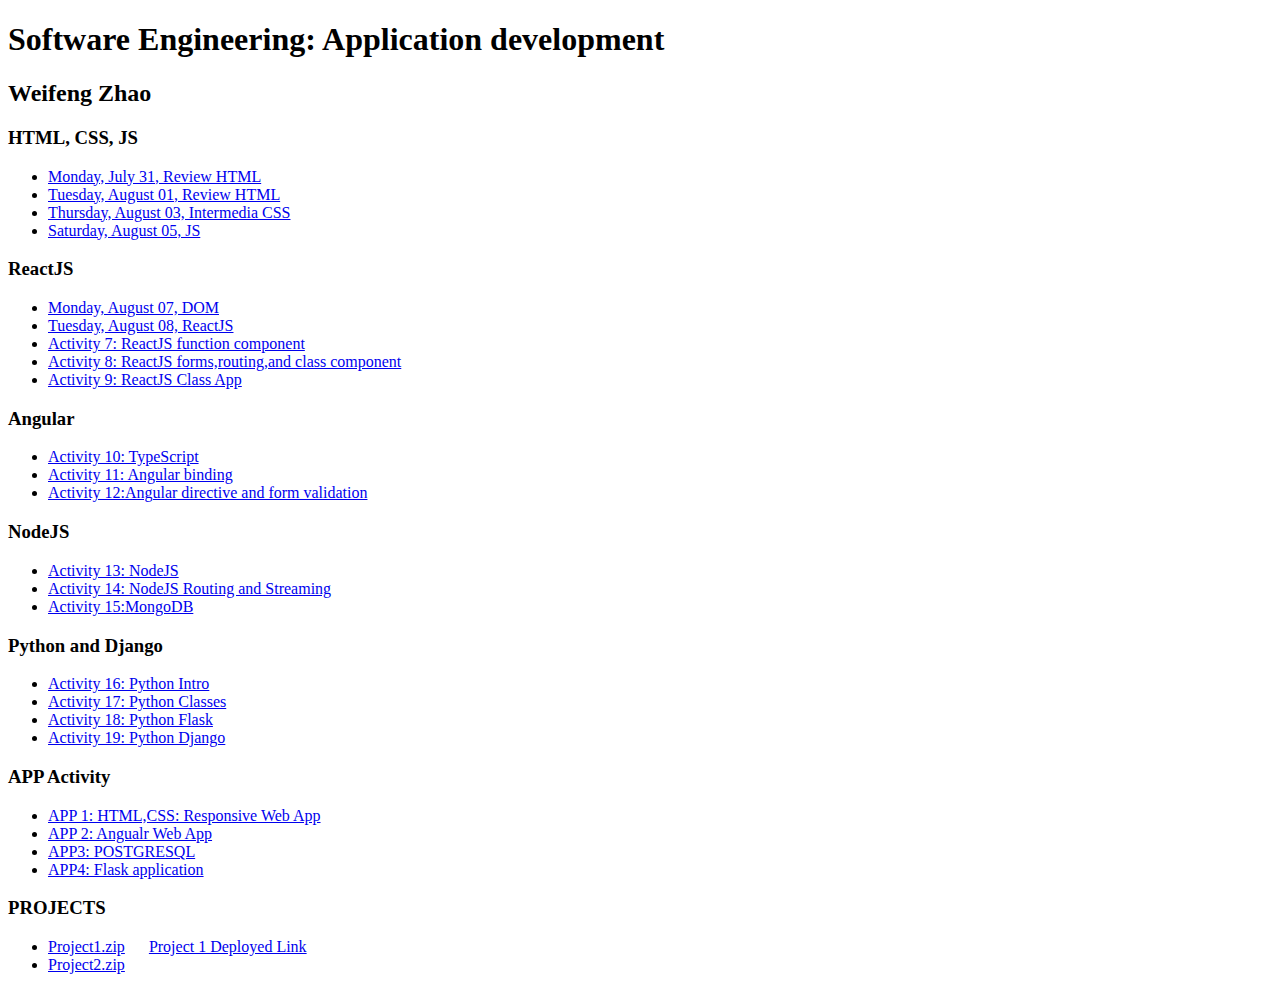
<file: index.html>
<!DOCTYPE html>
<html lang="en">

<head>
    <meta charset="UTF-8">
    <meta name="viewport" content="width=device-width, initial-scale=1.0">
    <title>Weifeng Zhao</title>
</head>

<body>
    <h1>Software Engineering: Application development</h1>
    <h2>Weifeng Zhao</h2>
    <h3>HTML, CSS, JS</h3>
    <ul>
        <li><a href="Week1/Day1_July31/index.html">Monday, July 31, Review HTML</a></li>
        <li><a href="Week1/Day2_Aug01/day2.html">Tuesday, August 01, Review HTML</a></li>
        <li><a href="Week1/Day3_Aug03/day3.html">Thursday, August 03, Intermedia CSS</a></li>
        <li><a href="Week1/Day4_Aug05_JS/day4.html">Saturday, August 05, JS</a></li>

    </ul>

    <h3>ReactJS</h3>
    <ul>
        <li><a href="Week2/Day5_Aug07_DOM/day5.html">Monday, August 07, DOM</a></li>
        <li><a href="Week2/day6/index.js">Tuesday, August 08, ReactJS</a></li>
        <li><a href="Week2/Day7_Weifeng_Zhao.zip" download>Activity 7: ReactJS function component</a></li>
        <li><a href="Week2/Day8_Weifeng_Zhao.zip" download>Activity 8: ReactJS forms,routing,and class component</a>
        </li>
        <li><a href="Week3/Day9_Weifeng_Zhao.zip" download>Activity 9: ReactJS Class App</a></li>
    </ul>

    <h3>Angular</h3>
    <ul>
        <li><a href="Week3/Day10/index.html">Activity 10: TypeScript</a></li>
        <li><a href="Week3/Day11_Weifeng.zip" download>Activity 11: Angular binding</a></li>
        <li><a href="Week3/day12.zip" download>Activity 12:Angular directive and form validation</a></li>
    </ul>

    <h3>NodeJS</h3>
    <ul>
        <li><a href="Week4/Day14_NodeJS.zip" download>Activity 13: NodeJS</a></li>
        <li><a href="Week4/Day15.zip" download>Activity 14: NodeJS Routing and Streaming</a></li>
        <li><a href="Week4/Day16.zip" download>Activity 15:MongoDB</a></li>
    </ul>

    <h3>Python and Django</h3>
    <ul>
        <li><a href="Week5/zhao.py">Activity 16: Python Intro</a></li>
        <li><a href="Week5/day19.py" download>Activity 17: Python Classes</a></li>
        <li><a href="Week6/Day21_Flask.zip" download>Activity 18: Python Flask</a></li>
        <li><a href="Week6/Day24_DjangoProject2.zip" download>Activity 19: Python Django</a></li>
    </ul>

    <h3>APP Activity</h3>
    <ul>
        <li><a href="RESPONSIVE_WEB_APP/index.html">APP 1: HTML,CSS: Responsive Web App</a></li>
        <li><a href="https://angular-app-bay.vercel.app">APP 2: Angualr Web App</a></li>
        <li><a href="APP_Activity3.pdf" download>APP3: POSTGRESQL</a></li>
        <li><a href="Week6/Day21_Flask.zip" download>APP4: Flask application</a></li>
    </ul>

    <h3>PROJECTS</h3>
    <ul>
        <li>
            <a href="Project1.zip" download>Project1.zip</a>
            &nbsp; &nbsp;&nbsp;
            <a href="https://react-js-project1.vercel.app/" target="_blank" rel="noopener noreferrer">Project 1 Deployed Link</a>
        </li>
        <li><a href="./Week6/Day24_DjangoProject2.zip" download>Project2.zip</a></li>
    </ul>
</body>
</html>
</file>
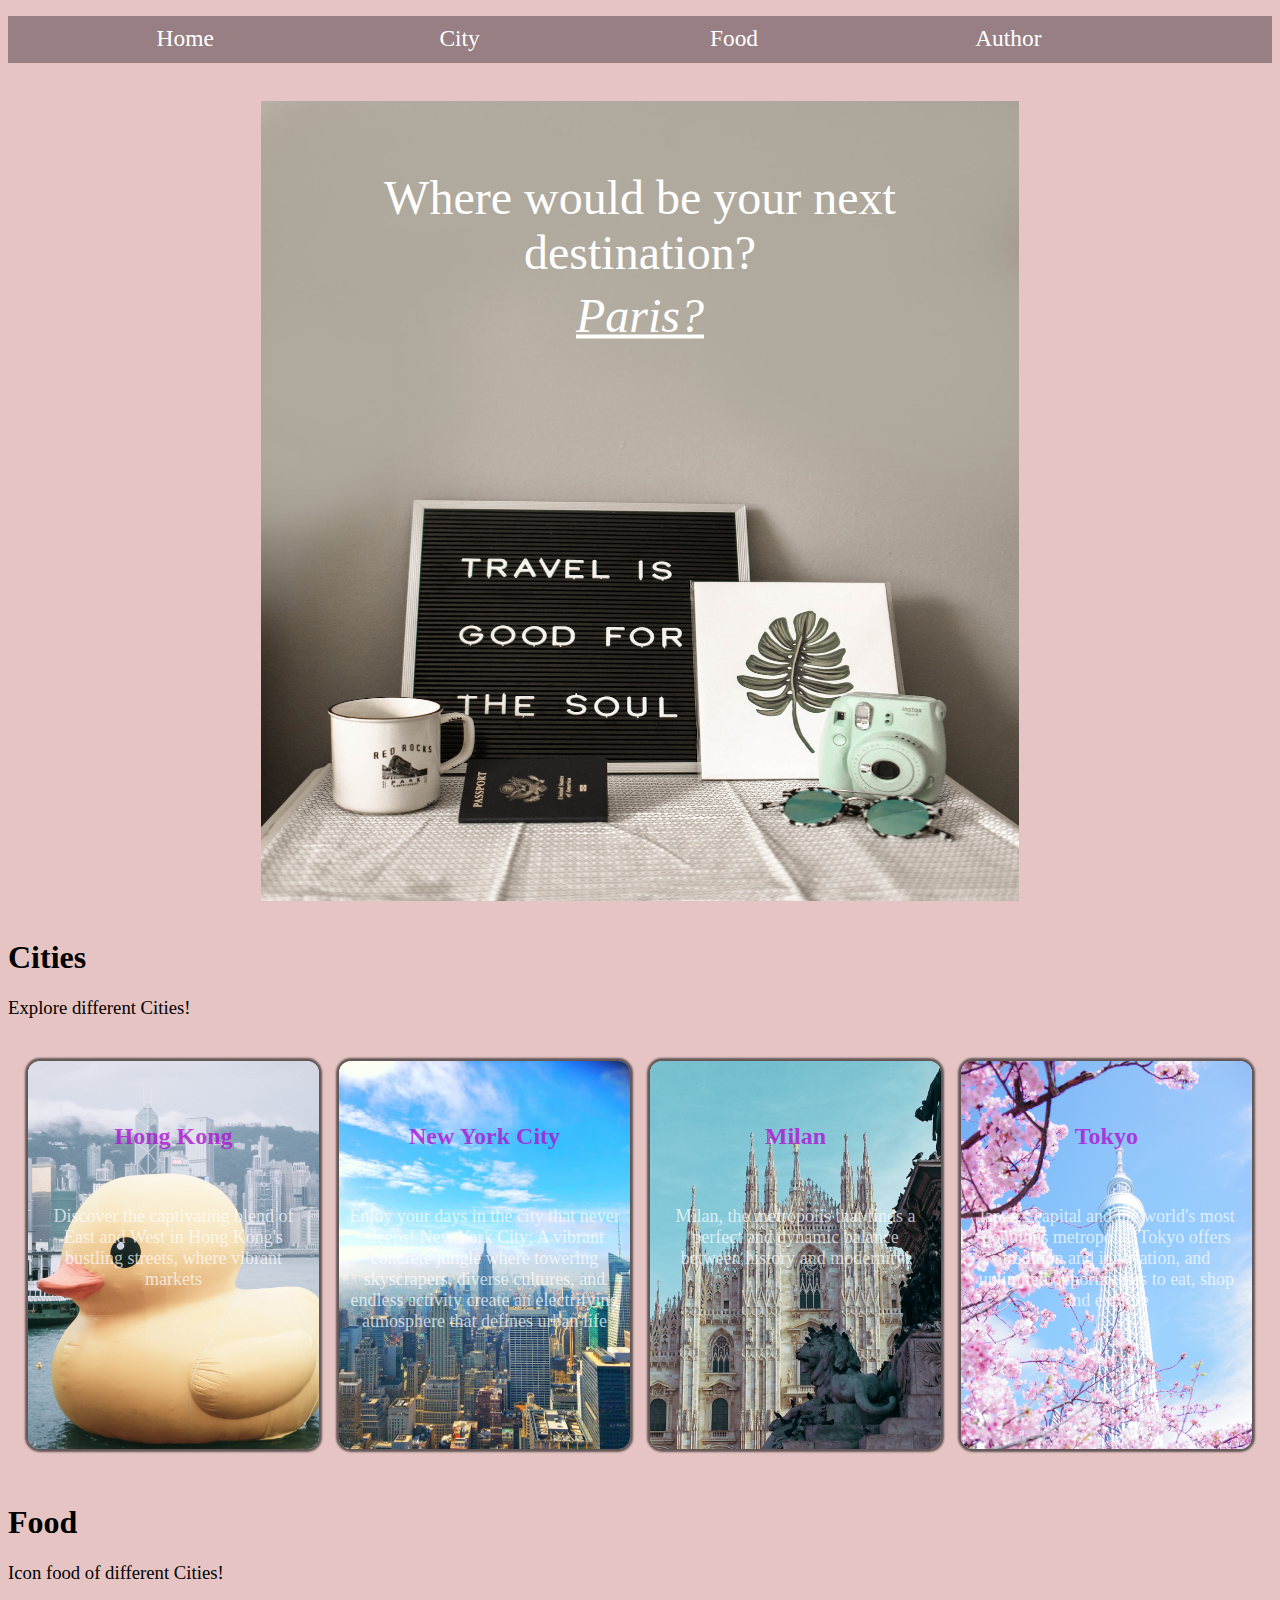
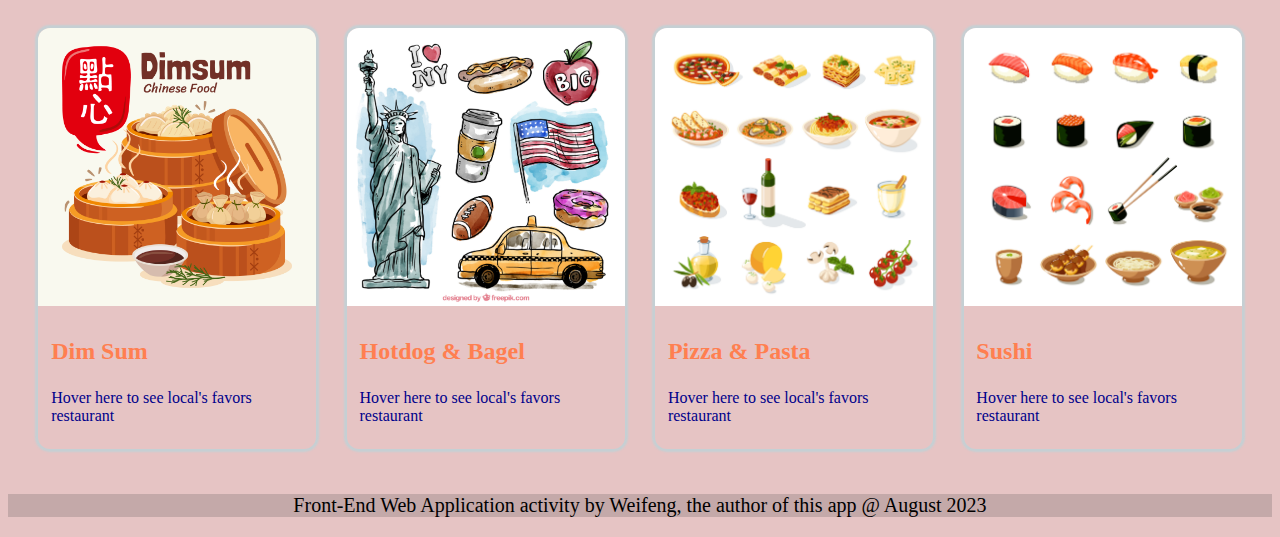
<file: RESPONSIVE_WEB_APP/index.html>
<!DOCTYPE html>
<html lang="en">
<head>
    <meta charset="UTF-8">
    <meta name="viewport" content="width=device-width, initial-scale=1.0">
    <title>Travel Website</title>
    <link rel="stylesheet" href="style.css">
</head>
<body>
    <!-- nav section -->
    <div class="nav">
        <ul>
            <li><a href="#">Home</a></li>
            <li><a href="#set1">City</a></li>
            <li><a href="#set2">Food</a></li>
            <li><a href="#footer">Author</a></li>
        </ul>
    </div>

    <!-- introduction section -->
    <div class="travel_theme">
        <img src="images/travel_intro.jpg" alt="">
        <div class="theme_text">Where would be your next destination?</div>
        <div class="theme_text2" id="destination"></div>
    </div>

   <div id="set1" class="set1">
    <h1>Cities</h1>
    <h3>Explore different Cities!</h2>
   </div>
    <main class="cardContainer">
        <!-- card 1 -->
        <section class="card">
            <img src="images/HK.jpg" alt="photo of Hong Kong">
            <h1>Hong Kong</h1>
            <div class="cardContent">
                <p>Discover the captivating blend of East and West in Hong Kong's bustling streets, where vibrant markets</p>
            </div>
        </section>

        <section class="card">
            <img src="images/NY.jpg" alt="photo of NYC">
            <h1>New York City</h1>
            <div class="cardContent">
                <p>Enjoy your days in the city that never sleeps! New York City: A vibrant concrete jungle where towering skyscrapers, diverse cultures, and endless activity create an electrifying atmosphere that defines urban life</p>
            </div>
        </section>

        <section class="card">
            <img src="images/Milan.jpg" alt="photo of Milan">
            <h1>Milan</h1>
            <div class="cardContent">
                <p>Milan, the metropolis that finds a perfect and dynamic balance between history and modernity!</p>
            </div>
        </section>

        <section class="card">
            <img src="images/tokyo.jpg" alt="photo of tokyo">
            <h1>Tokyo</h1>
            <div class="cardContent">
                <p>Japan's capital and the world's most populous metropolis, Tokyo offers tradition and innovation, and unlimited opportunities to eat, shop and explore</p>
            </div>
        </section>    
    </main>

    <div id = "set2" class="set2">
        <h1>Food</h1>
        <h3>Icon food of different Cities!</h2>
    </div>

    <main class="cardContainer1">
        <!-- card 1 -->
        <section class="card1">
            <img src="images/dimsum.jpg"photo of NYC>
            <div class="cardContent1">
                <p>Dim Sum</p>
                <p>Hover here to see local's favors restaurant</p>
            </div>
            <div class="slideMSG">Local Favors Restaurant!
                <ul>
                    <li>Tsui Wah Restaurant</li>
                    <li>Lin Heung Tea House</li>
                    <li>Kau Kee Food Cafe</li>
                </ul>
            </div>
        </section>

        <!-- card 2 -->
        <section class="card1">
            <img src="images/NY_food.jpg"photo of NYC>
            <div class="cardContent1">
                <p>Hotdog & Bagel</p>
                <p>Hover here to see local's favors restaurant</p>
            </div>
            <div class="slideMSG">Local Favors Restaurant!
                <ul>
                    <li>Joe's Pizza</li>
                    <li>Ess-a-Bagel</li>
                    <li>Di Fara Pizza</li>
                </ul>
            </div>
        </section>

        <!-- card 3 -->
        <section class="card1">
            <img src="images/Milan_food.jpg"photo of NYC>
            <div class="cardContent1">
                <p>Pizza & Pasta</p>
                <p>Hover here to see local's favors restaurant</p>
            </div>
            <div class="slideMSG">Local Favors Restaurant!
                <ul>
                    <li>Da Giacomo</li>
                    <li>Trattoria del Nuovo Macello</li>
                    <li>La Pobbia 1850</li>
                </ul>
            </div>
        </section>

        <!-- card 4 -->
        <section class="card1">
            <img src="images/tokyo_food.jpg"photo of NYC>
            <div class="cardContent1">
                <p>Sushi</p>
                <p>Hover here to see local's favors restaurant</p>
            </div>
            <div class="slideMSG">Local Favors Restaurant!
                <ul class="slideMSG_UL">
                    <li>Sukiyabashi Jiro</li>
                    <li>Sushi Dai</li>
                    <li>Sushi Saito</li>
                </ul>
            </div>
        </section>
    </main>

    <footer id="footer" class="footer">
        <div>
            <p>Front-End Web Application activity by Weifeng, the author of this app @ August 2023</p>
        </div>
    </footer>

    <script src="script.js"></script>
</body>
</html>
</file>
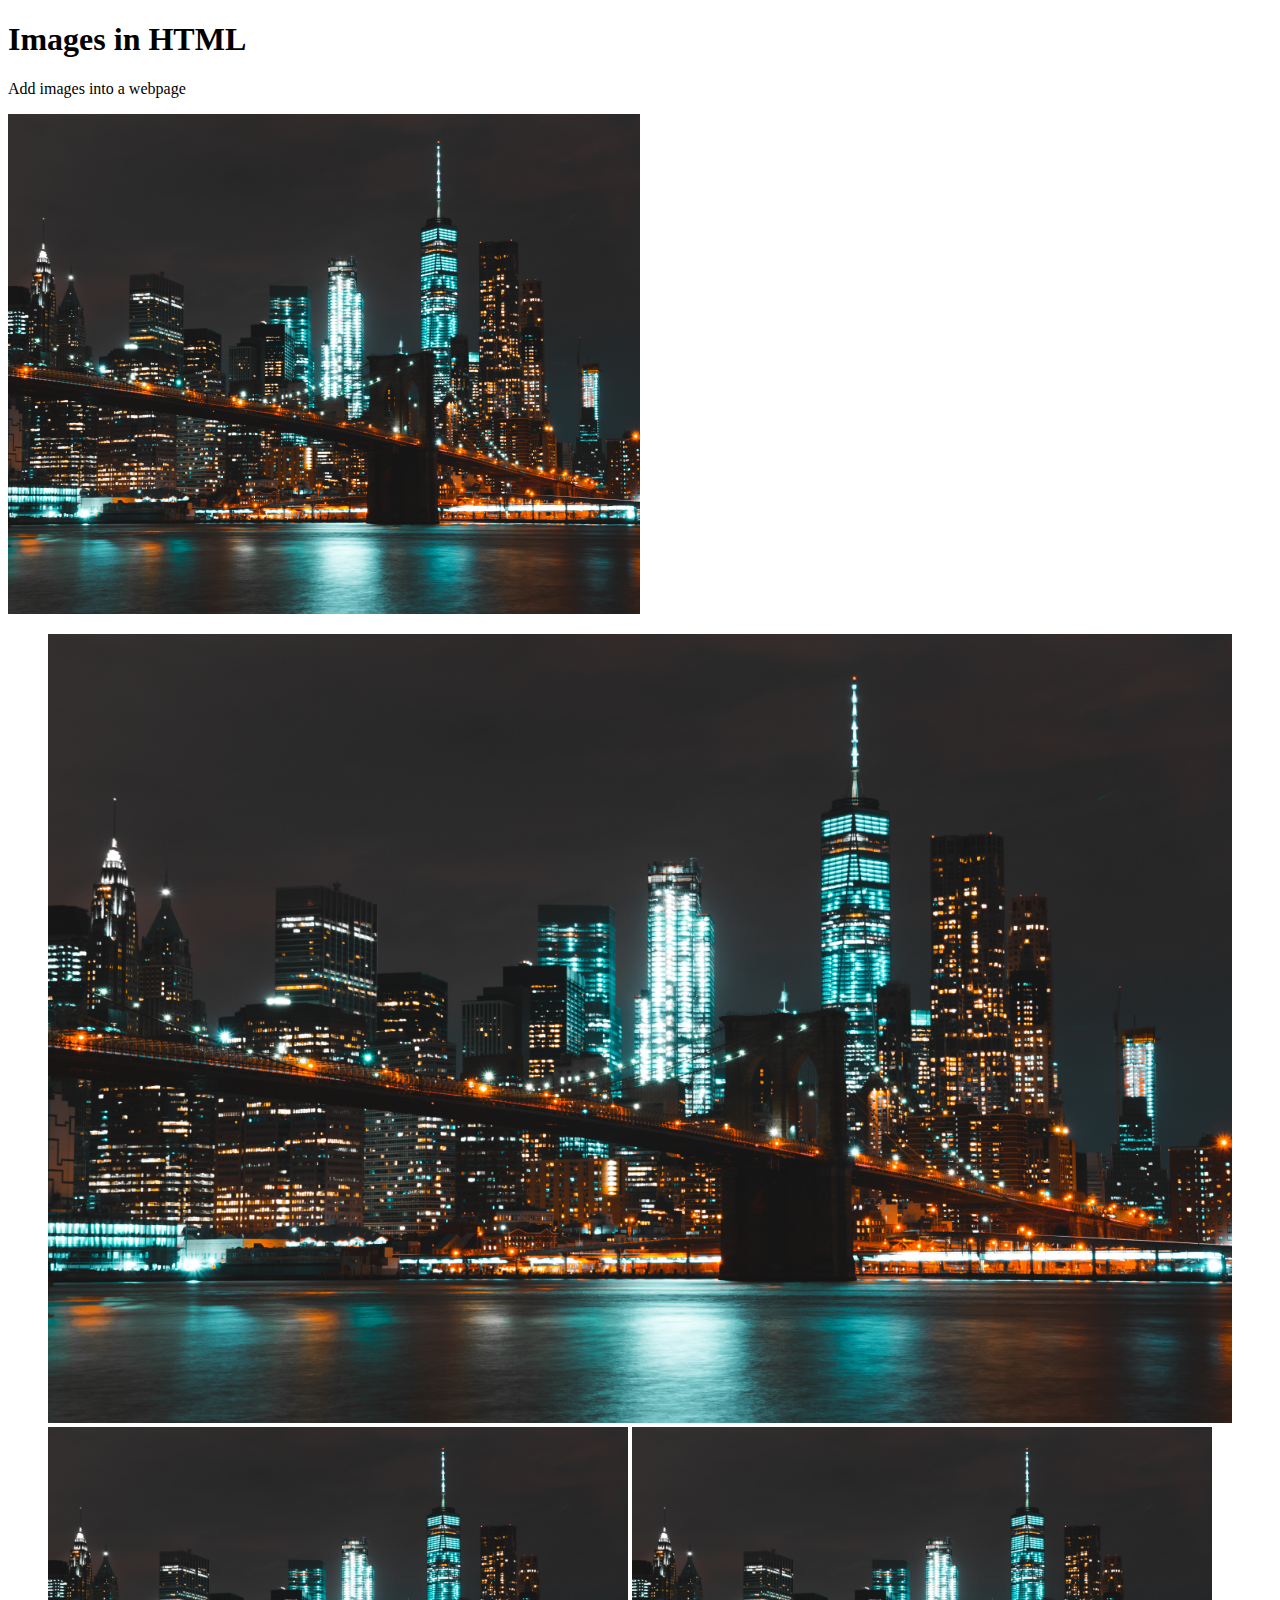
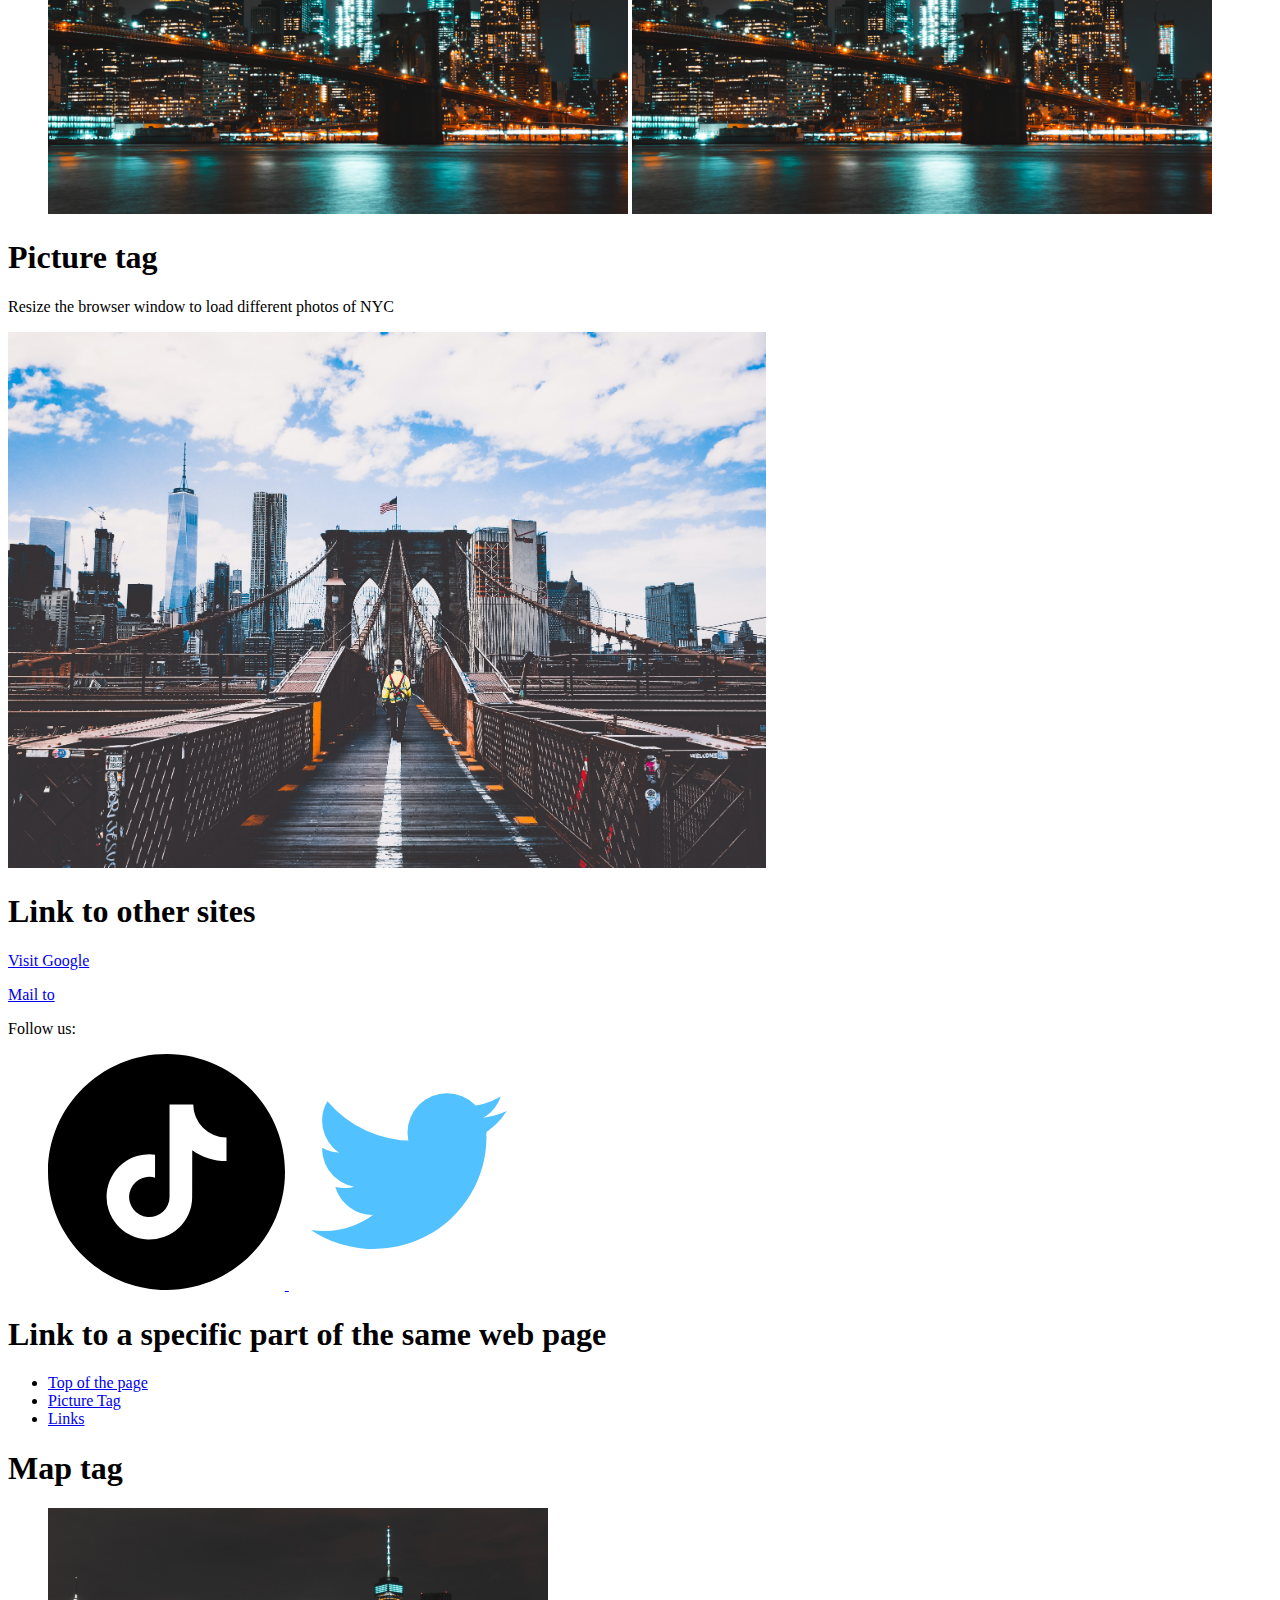
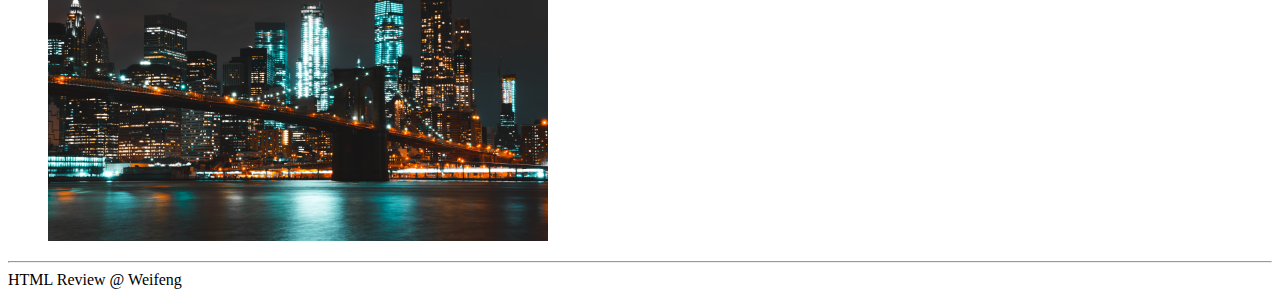
<file: Week1/Day1_July31/index.html>
<!DOCTYPE html>
<html lang="en">
<head>
    <meta charset="UTF-8">
    <meta name="viewport" content="width=device-width, initial-scale=1.0">
    <title>Weifeng Zhao</title>
    <link rel="stylesheet" href="index.css">
</head>

<body>
    <h1>Images in HTML</h1>
    <p>Add images into a webpage</p>
    <img src="images/nightview1.jpg" alt="NYC Nightview" title="NYC Nightview" width="50%" height="500">        <figure>
        <img src="images/nightview1.jpg" alt="NYC Nightview" title="NYC Nightview" width="100%">
        <img src="images/nightview1.jpg" alt="NYC Nightview" title="NYC Nightview" width="49%">
        <img src="images/nightview1.jpg" alt="NYC Nightview" title="NYC Nightview" width="49%">
    </figure>

    <!---->
   <h1 id ="picTag">Picture tag</h1>
   <p>Resize the browser window to load different photos of NYC</p>

   <picture>
        <source media="(min-width: 1100px)" srcset="images/bkbridge.jpg">
        <source media="(min-width: 800px)" srcset="images/Nightview1.jpg">
        <source media="(min-width: 500px)" srcset="images/nightview2.jpg">
        <img src="images/nyc.jpg" alt="photo of nyc" width="60%">
    </picture>

    <!--LINKS-->
    <h1 id="links">Link to other sites</h1>
    <a href="https://www.google.com" target="_blank" rel="noopener noreferrer">Visit Google</a>
    <p><a href="mailto:123@gmail.com">Mail to</a></p>
    <p>Follow us:</p>
    <figure>
        <a href="https://www.tiktok.com/@qcc_cuny" target="_blank" rel="noopener noreferrer">
            <img src="images/tiktok.svg" alt="Image of Tiktok logo: follow us in Tiktok" width="20%">
        </a>

        <a href="https://twitter.com" target="_blank" rel="noopener noreferrer">
            <img src="images/twitter.svg" alt="Image of Tiktok logo: follow us in Twitter" width="20%">
        </a>
    </figure>
    <h1>Link to a specific part of the same web page</h1>
    <ul>
        <li>
            <a href="#">Top of the page</a>
        </li>
        <li>
            <a href="#picTag">Picture Tag</a>
        </li>
        <li>
            <a href="#links">Links</a>
        </li>
    </ul>

    <h1>Map tag</h1>
    <figure>
        <img src="images/nightview1.jpg" width="500px" usemap="#nyc">
    </figure>

    <map name="nyc">
        <area shape="rect" coords="300px,20px,360px,190px" href="https://en.wikipedia.org/wiki/Liberty_Tower_(Manhattan)" alt="" target="_blank" rel="noopener noreferrer">
        <area shape="circle" coords="100px,210px,30px" href="https://en.wikipedia.org/wiki/Headquarters_of_the_United_Nations" alt="" target="_blank" rel="noopener noreferrer">
    </map>
    <hr>
    <footer>HTML Review @ Weifeng</footer>
</body>
</html>
</file>
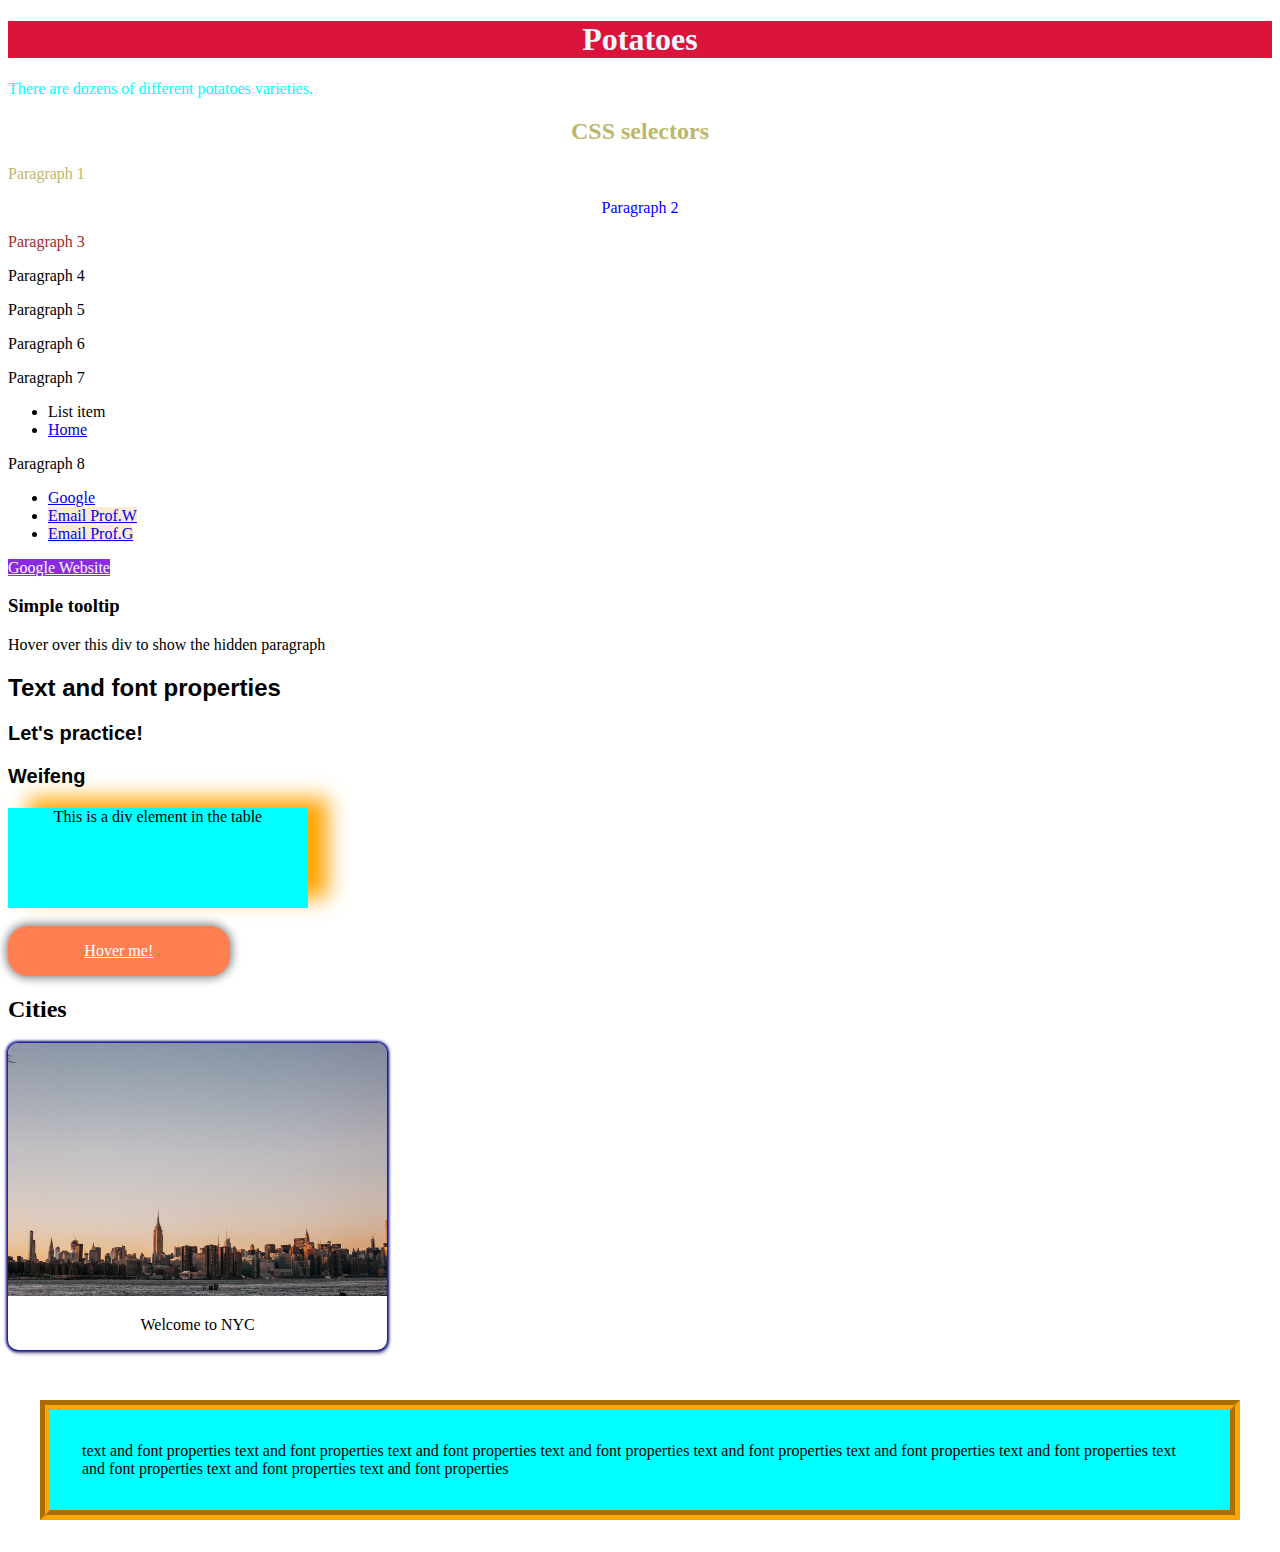
<file: Day2_Aug01/day2.html>
<!DOCTYPE html>
<html lang="en">
<head>
    <meta charset="UTF-8">
    <meta name="viewport" content="width=device-width, initial-scale=1.0">
    <title>Weifeng Zhao: Aug 1</title>
    <style>
        h1{background-color: crimson; color: aliceblue;}
    </style>
    <link rel="stylesheet" href="style.css">
</head>
<body>
    <h1>Potatoes</h1>
    <p style="color:aqua">There are dozens of different potatoes varieties.</p>
    <h2 class="part1">CSS selectors</h2>
    <p class="part1">Paragraph 1</p>
    <p id = "part2">Paragraph 2</p>
    <p class="part1 bgP">Paragraph 3</p>

    <!-- Combinator Selectors -->
    <div>
        <p>Paragraph 4</p>
        <p>Paragraph 5</p>
    </div>
    <p>Paragraph 6</p>
    <p>Paragraph 7</p>
    <ul>
        <li>List item</li>
        <li><a href="#">Home</a></li>
    </ul>
    <p>Paragraph 8</p>

    <!-- attribute selectors -->
    <ul>
        <li><a href="https://www.google.com/" target="_blank" rel="noopener noreferrer">Google</a></li>
        <li><a href="mailto:123@gmail.com">Email Prof.W</a></li>
        <li><a href="mailto:456@gmail.com">Email Prof.G</a></li>
    </ul>

    <!-- pseudo class selectors -->
    <p><a href="http://www.google.com" target="_blank" rel="noopener noreferrer" class="googleLink">Google Website</a></p>
    
    <h3>Simple tooltip</h3>
    <div class="tooltipDiv">
        <p>Hover over this div to show the hidden paragraph</p>
        <p class="hiddenPar">Surprised!</p>
    </div>

    <!-- Text and font properties -->
    <h2 class="subtitle">Text and font properties</h2>
    <p class="intro">Let's practice!</p>
    <p class="author">Weifeng</p>

    <!-- Element properties-->
    <div class="shadow">
        This is a div element in the table
    </div>

    <div>
        <br>
        <a class="hoverMe" href="#">Hover me!</a>
    </div>

    <h2>Cities</h2>
    <section class="card">
        <img src="nyc.jpg" alt="NYC" class="imgCard">
        <div class="cardInfo">
            <p>Welcome to NYC</p>
        </div>
    </section>

    <!-- box model properties -->
    <br>
    <div class="box">
        text and font properties
        text and font properties
        text and font properties
        text and font properties
        text and font properties
        text and font properties
        text and font properties
        text and font properties
        text and font properties
        text and font properties
    </div>
</body>
</html>
</file>
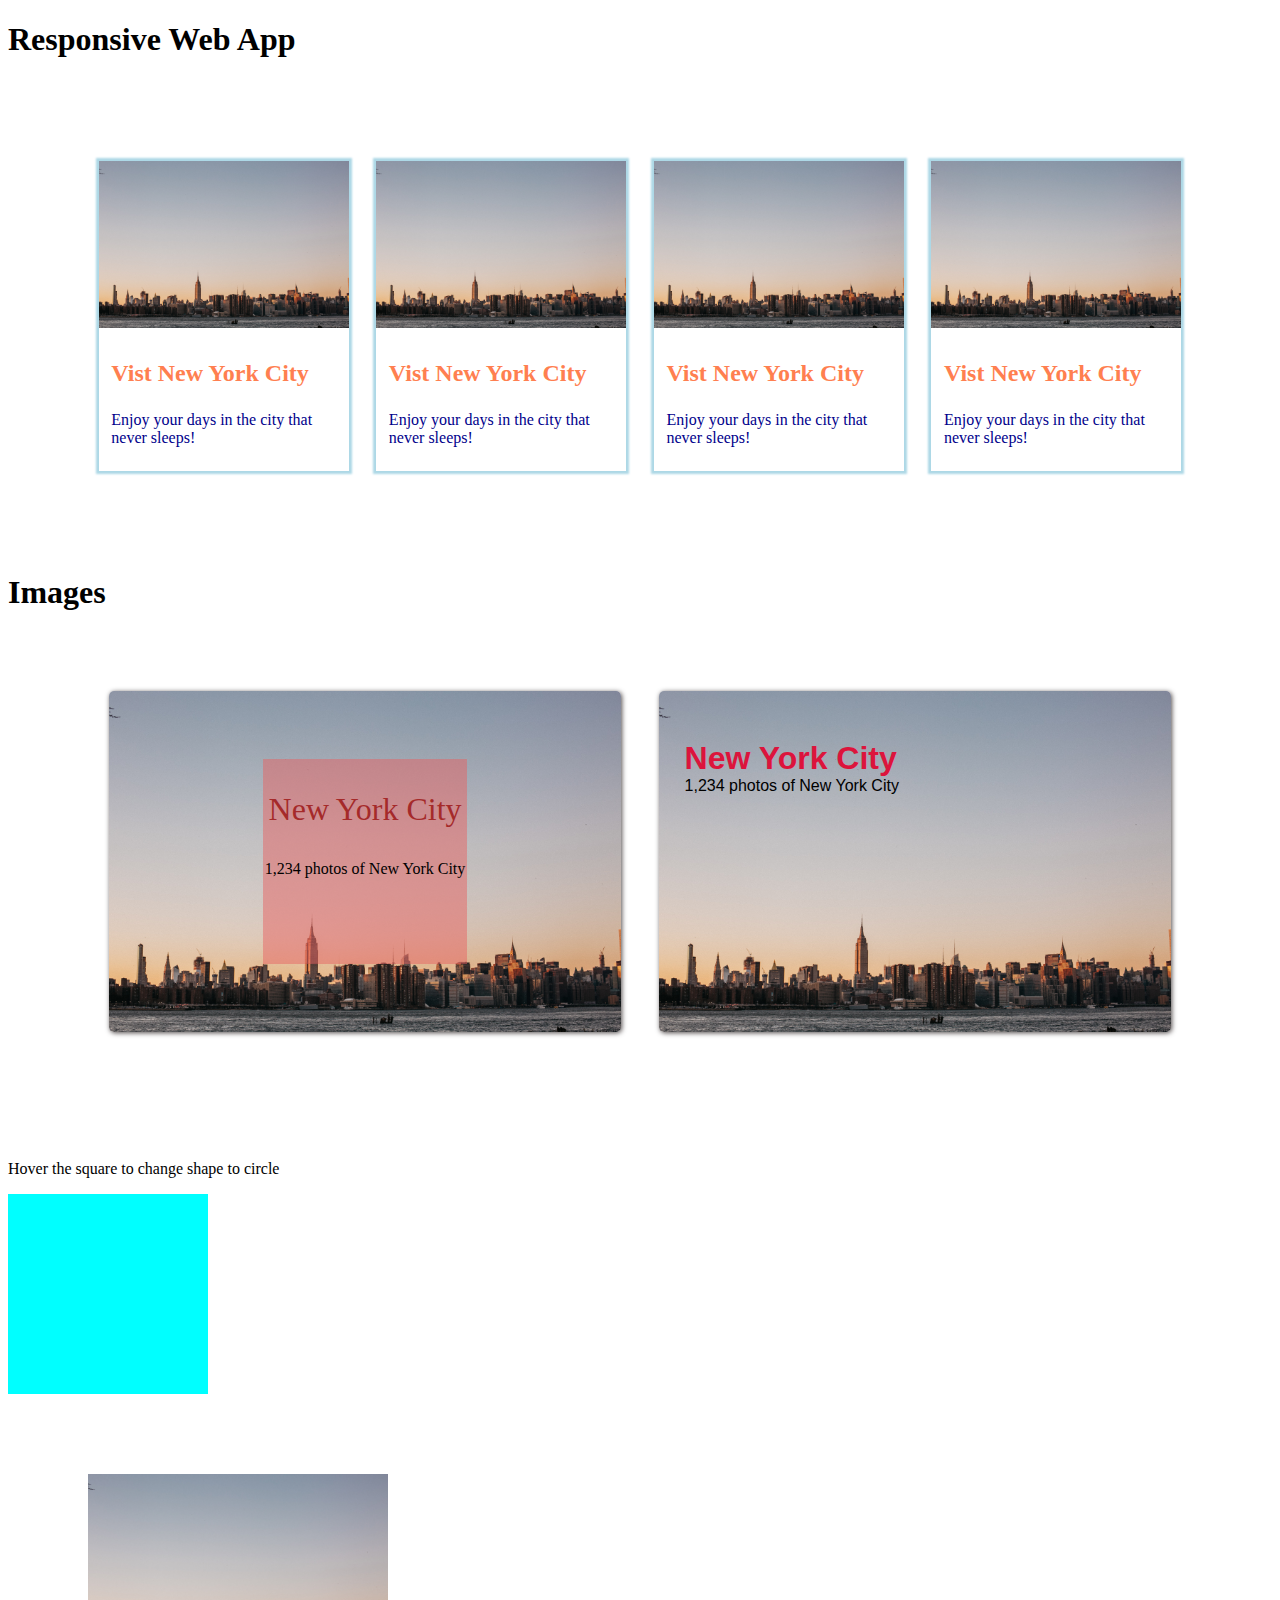
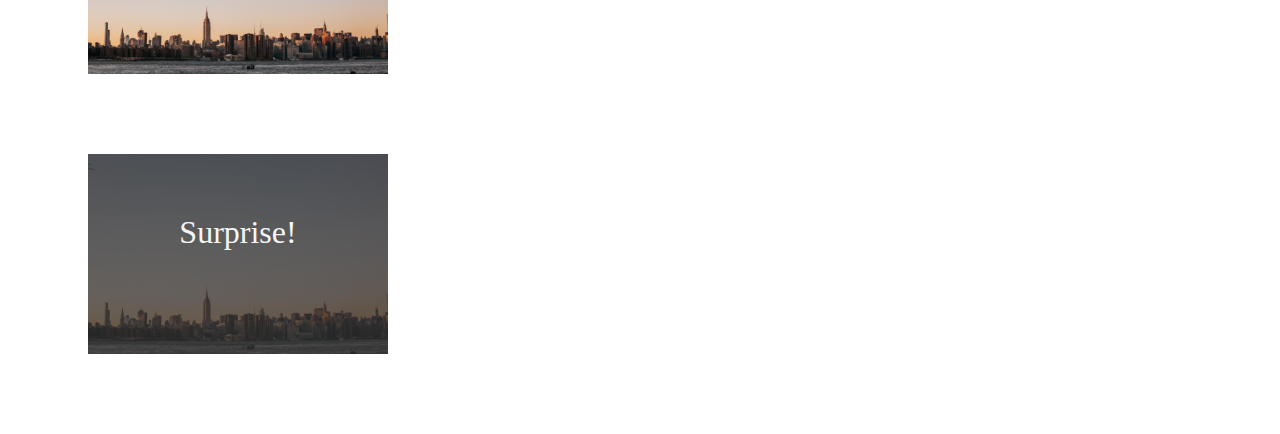
<file: Week1/Day3_Aug03/day3.html>
<!DOCTYPE html>
<html lang="en">
<head>
    <meta charset="UTF-8">
    <meta name="viewport" content="width=device-width, initial-scale=1.0">
    <title>Weifeng Zhao</title>
    <link rel="stylesheet" href="style.css">
    <link rel="stylesheet" href="responsive.css">
</head>
<body>
    <h1 class="title">Responsive Web App</h1>
    <main class="cardContainer">
        <!-- card 1 -->
        <section class="card">
            <img src="nyc.jpg" alt="photo of NYC">
            <div class="cardContent">
                <p>Vist New York City</p>
                <p>Enjoy your days in the city that never sleeps!</p>
            </div>
        </section>

        <!-- card 2 -->
        <section class="card">
            <img src="nyc.jpg" alt="photo of NYC">
            <div class="cardContent">
                <p>Vist New York City</p>
                <p>Enjoy your days in the city that never sleeps!</p>
            </div>
        </section>

        <!-- card 3 -->
        <section class="card">
            <img src="nyc.jpg" alt="photo of NYC">
            <div class="cardContent">
                <p>Vist New York City</p>
                <p>Enjoy your days in the city that never sleeps!</p>
            </div>
        </section>

        <!-- card 4 -->
        <section class="card">
            <img src="nyc.jpg" alt="photo of NYC">
            <div class="cardContent">
                <p>Vist New York City</p>
                <p>Enjoy your days in the city that never sleeps!</p>
            </div>
        </section>
    </main>

    <!-- Images cards-->
    <h1>Images</h1>
    <main class="cardContainer">
    <!-- Card 1 -->
    <section class="imgCard">
        <img src="nyc.jpg" alt="nyc">
        <div class="imgCardContent">
            <p class="p1_ImgContent">New York City</p>
            <p  class="p2_ImgContent">1,234 photos of New York City</p>
        </div>
    </section>
    <!-- Card 2 -->
    <section class="imgCard">
        <img src="nyc.jpg" alt="nyc">
        <div class="imgCardContent2">
            <p class="p1_ImgContent2">New York City</p>
            <p  class="p2_ImgContent2">1,234 photos of New York City</p>
        </div>
    </section>
    </main>

    <!-- Simple Elements Animation -->
    <p>Hover the square to change shape to circle</p>
    <div class="square"></div>

    <section class="zoomContainer">
        <img src="nyc.jpg" alt="">
        <div class="zoomMSG">Surprise!</div>
    </section>

    <!-- slide animation -->
    <section class="zoomContainer">
        <img src="nyc.jpg" alt="">
        <div class="slideMSG">Surprise!</div>
    </section>
</body>
</html>
</file>
<file: RESPONSIVE_WEB_APP/style.css>
*{box-sizing: border-box;}
html{scroll-behavior: smooth;}
img{width: 100%; display: block;}

body{
    background-color: rgb(230, 196, 196);
}

/* nav section */
.nav{
    text-align: center;
    background-color: rgba(71, 58, 68, 0.5);
}

.nav ul{
	width: 90%;
	list-style-type: none;
	display: flex;
}

.nav li{
	width: 30%;
	line-height: 5vmin;
}

.nav a{
	text-decoration: none;
	color: white;
    font-size: 2.6vmin;
    font-family: cursive;
}

/* introduction section */
.travel_theme{
    margin-top: 3%;
    margin-left: 20%;
    margin-right: 20%;
}

.travel_theme img{
    width: 100%;
    height:800px;
}

.theme_text{
    position: absolute;
    top: 25%; 
    left: 50%; 
    transform: translate(-50%, -50%);
    text-align: center;
    color: white;
    font-size: 48px;
    padding: 10px 20px;
}

.theme_text2{
    position: absolute;
    top: 35%; 
    left: 50%; 
    transform: translate(-50%, -50%);
    text-align: center;
    color: white;
    font-size: 48px;
    padding: 10px 20px;
    font-style: italic;
    text-decoration: underline;
    animation: typing 3s steps(50), blink-caret 1s step-end infinite alternate, pause 2s infinite;
}


@keyframes typing {
    from {
        width: 0;
    }
    to {
        width: 100%;
    }
}

@keyframes blink-caret {
    from, to {
        border-color: transparent;
    }
    50% {
        border-color: #000;
    }
}

@keyframes pause {
    0%, 100% {
        width: 100%;
    }
    50% {
        width: 100%;
    }
}

/* card section */
.set1 {
    margin-top: 3%;
    margin-bottom: -5%;
}

.set1 h3{
    font-weight: lighter;
}

.set2 {
   margin-top: -4%;
}

.set2 h3{
    font-weight: lighter;
}



@media screen and (max-width:1000px){
    body{
        /* background-color: pink; */
        .title{
            /* color:magenta; */
            text-align: center;
        }
        .card{
            width: 45%;
        }
        .card1{
            width: 45%;
        }
    }
}

@media screen and (max-width:700px){
    body{
        /* background-color: lightcyan; */
        .title{
            text-align: right;
            /* color:aqua; */
        }
        .card{
            width: 90%;
        }
        .card1{
            width: 90%;
        }
    }
}

@media screen and (max-width:400px){
    body{
        /* background-color: cornsilk; */
        text-align: center;
        font-size: 1.5em;
        /* color:blueviolet; */
    }
    .cardContent p:nth-child(1){
        font-size:1.1em;
        font-weight:800;
    }
    .card{
        width: 100%;
    }
    .card1{
        width: 100%;
    }
}

.cardContainer{
    display:flex;
    width: 100%;
    margin: 5em auto;
    justify-content: space-evenly;
    flex-wrap: wrap;
}

/* -- Card -- */
.card {
    position: relative;
    width: 23%;
    box-shadow: 0px 0px 2px 3px rgba(11, 13, 13,0.6);
    margin: 2% 0%;
    transition: ease 800ms;
    overflow: hidden; 
    border-radius: 12px;
  }
  
.card img {
    width: 100%;
    height: auto;
    display: block;
  }
  
.card h1 {
    position: absolute;
    top: 15%;
    left: 50%;
    transform: translate(-50%, -50%);
    text-align: center;
    color: rgba(174, 17, 213, 0.8);
    font-size: 24px;
    padding: 10px;
    width: 100%;
    font-family: fantasy;
}
  
.cardContent {
    position: absolute;
    top: 30%;
    left: 0;
    width: 100%;
    text-align: center;
    color: rgba(255, 255, 255,0.7);
    padding: 10px;
    font-size: 18px;
    font-family: 'Times New Roman', Times, serif;
}
  
.card:hover {
    box-shadow: 0px 0px 5px 1px black;
    transform: scale(1.06);
}
.card h1:hover{
    color:red
}

/* */
.card1{
    width: 22%;
    box-shadow: 0px 0px 2px 3px rgb(197, 208, 212);
    overflow: hidden;
    margin: 2% 0%;
    transition: ease 800ms;
    border-radius: 12px;
}

.card1:hover{
    box-shadow: 0px 0px 5px 1px black;
    transform: scale(1.06);
}

.cardContent1{
    padding: 0.5em 0.8em;
}

.cardContent1 p:nth-child(1){
    color:coral;
    font-size:1.5em;
    font-weight:800;
    font-family: fantasy;
}

.cardContent1 p:nth-child(2){
    color:darkblue;
}

.cardContainer1{
    display:flex;
    width: 100%;
    margin: 1em auto;
    justify-content: space-evenly;
    flex-wrap: wrap;
}


/* */
/* -- zoom animation -- */
.zoomContainer{
    width: 300px;
    /* height: 300px; */
    position: relative;
    margin: 5em;
    /* overflow: hidden; */
}

.slideMSG{
    position: absolute;
    top: 0%;
    bottom: 0%;
    right: 0%;
    left: 0%;
    background-color: rgba(50, 50, 50, 0.7);
    color: whitesmoke;
    text-align: center;
    transition: ease 800ms;
    opacity: 0;
    font-size: 18px;
    font-family: Georgia, 'Times New Roman', Times, serif;
    margin-top: 100%;
}

.slideMSG:hover{
    opacity: 1;
}

.footer{
    background-color: rgba(173, 152, 152, 0.6);
    font-size: 20px;
    text-align: center;
}
</file>
<file: Week1/Day1_July31/index.css>
.loging > h1{
    font-size: 1.5; 
    color: red;
}
</file>
<file: Day2_Aug01/style.css>
.part1 {color: darkkhaki;}
#part2 {color: blue;}
.bgP {color: brown;}

/*
*{text-align: right;}
*/

h2.part1, #part2, h1{text-align: center;}

/* -- Combinator Selector -- */
/* li a{background-color: aqua;}
div + p{background-color: pink;}
div > p{background-color: rebeccapurple;}
div ~ p{color:magenta}; */

/*attribute selectors */
/* a[href="mailto:123@gmail.com"]{
    background-color:antiquewhite;
} */

a[href*="mailto"]{
    background-color:antiquewhite;
}

/* Pseudo class selectors */
.googleLink{
    color:azure;
    background-color: blueviolet;
}

.googleLink:visited{
    background-color: chartreuse;
}

.googleLink:hover{
    background-color: darkgreen;
}

.googleLink:active{
    background-color: red;
}

.hiddenPar{
    color:red;
    background-color: azure;
    display:none;
}

.tooltipDiv:hover .hiddenPar{
    display:block;
}

/* -- text and font properties --*/
.subtitle{font-family:'Gill Sans', 'Gill Sans MT', Calibri, 'Trebuchet MS', sans-serif;}
.intro, .author{font-family:'Franklin Gothic Medium', 'Arial Narrow', Arial, sans-serif}
.intro, .author{font-size:20px; font-weight: 900; font-size: italic;}

/* --element properties -- */
.shadow{
    width: 300px;
    height: 100px;
    text-align: center;
    background-color: aqua;
    box-shadow: 20px -10px 20px orange;
}
.hoverMe{
    background-color: coral;
    color:azure;
    box-shadow: 0px 0px 10px 2px gray;
    display: inline-block;
    width: 15%;
    text-align: center;
    padding: 1em;
    border-radius: 20px;
}
.hoverMe:hover{
    box-shadow: 0px 0px 5px 1px gray;
}

/*-- cards --*/
.card{
    width: 30%;
    box-shadow: 0px 0px 3px 2px darkblue, 2px 5px 3px lightgray;
    border-radius: 10px;
    overflow: hidden;
}

.imgCard{
    width: 100%;
}

.cardInfo{text-align: center;}
.card:hover{box-shadow: 0px 0px 3px 1px red;}

/* -- box model properties --*/
.box{
    background-color: aqua;
    border: 10px orange groove;
    margin-top:2em;
    margin: 2em;
    padding-left: 3em;
    padding: 2em
}
</file>
<file: Week1/Day3_Aug03/style.css>
*{box-sizing: border-box;}
html{scroll-behavior: smooth;}
img{width: 100%; display: block;}

/* -- Card -- */
.card{
    width: 22%;
    box-shadow: 0px 0px 2px 3px lightblue;
    overflow: hidden;
    margin: 2% 0%;
    transition: ease 800ms;
}

.card:hover{
    box-shadow: 0px 0px 5px 1px black;
    transform: scale(1.01);
}

.cardContent{
    padding: 0.5em 0.8em;
}

.cardContent p:nth-child(1){
    color:coral;
    font-size:1.5em;
    font-weight:800;
}

.cardContent p:nth-child(2){
    color:darkblue;
}

.cardContainer{
    display:flex;
    /* border: solid red; */
    width: 90%;
    margin: 5em auto;
    justify-content: space-evenly;
    flex-wrap: wrap;
}

/* -- Images cards */
.imgCard{
    width: 45%;
    margin-bottom: 3em;
    box-shadow: 1px 1px 5px rgb(83, 77, 77);
    border-radius: 5px;
    overflow: hidden;
    position: relative;
}

.imgCardContent{
    position:absolute;
    background-color: rgba(231, 98, 98, 0.491);
    top:20%;
    bottom: 20%;
    left: 30%;
    right: 30%;
    text-align: center;
}

.p1_ImgContent{
    color: brown;
    font-size: 2em;
}

.imgCardContent2{
    position:absolute;
    top: 5%;
    left: 5%;
    /* background-color: aquamarine; */
}

.p1_ImgContent2{
    color:crimson;
    font-size: 2em;
    font-family: 'Trebuchet MS', 'Lucida Sans Unicode', 'Lucida Grande', 'Lucida Sans', Arial, sans-serif;
    font-weight: 900;
}

.p2_ImgContent2{
    font-family: 'Trebuchet MS', 'Lucida Sans Unicode', 'Lucida Grande', 'Lucida Sans', Arial, sans-serif;
    font-weight: 300;
    margin-top: -2em;
}

.imgCard:hover .p1_ImgContent2{
    color:bisque;
    font-size: 2.1em;
}

.imgCard:hover{
    box-shadow: none;
    border:ridge 2px orange;
}

/* -- Simple Elements Animation -- */
.square{
    width: 200px;
    height:200px;
    background-color: aqua;
    transition: ease 500ms;
}

.square:hover{
    border-radius: 50%;
    background-color: darkmagenta;
}

/* -- zoom animation -- */
.zoomContainer{
    width: 300px;
    /* height: 300px; */
    position: relative;
    margin: 5em;
    overflow: hidden;
}

.zoomMSG, .slideMSG{
    position: absolute;
    top: 0%;
    bottom: 0%;
    right: 0%;
    left: 0%;
    background-color: rgba(50, 50, 50, 0.7);
    font-size: 2em;
    color: whitesmoke;
    text-align: center;
    padding-top: 20%;
    /* transform: scale(0); */
    transition: ease 800ms;
}

.zoomMSG{
    transform: scale(0);
}

.zoomContainer:hover .zoomMSG{
    transform: scale(1);
}
/* -- slide animation -- */
.slideMSG:hover{
    transform: translateX(300px);
}
</file>
<file: Week1/Day3_Aug03/responsive.css>
@media screen and (max-width:1000px){
    body{
        background-color: pink;
        .title{
            color:magenta;
            text-align: center;
        }
        .card{
            width: 45%;
        }
    }
}

@media screen and (max-width:700px){
    body{
        background-color: lightcyan;
        .title{
            text-align: right;
            color:aqua;
        }
        .card{
            width: 90%;
        }
    }
}

@media screen and (max-width:400px){
    body{
        background-color: cornsilk;
        text-align: center;
        font-size: 1.5em;
        color:blueviolet;
    }
    .cardContent p:nth-child(1){
        font-size:1.1em;
        font-weight:800;
    }
    .card{
        width: 100%;
    }
}
</file>
